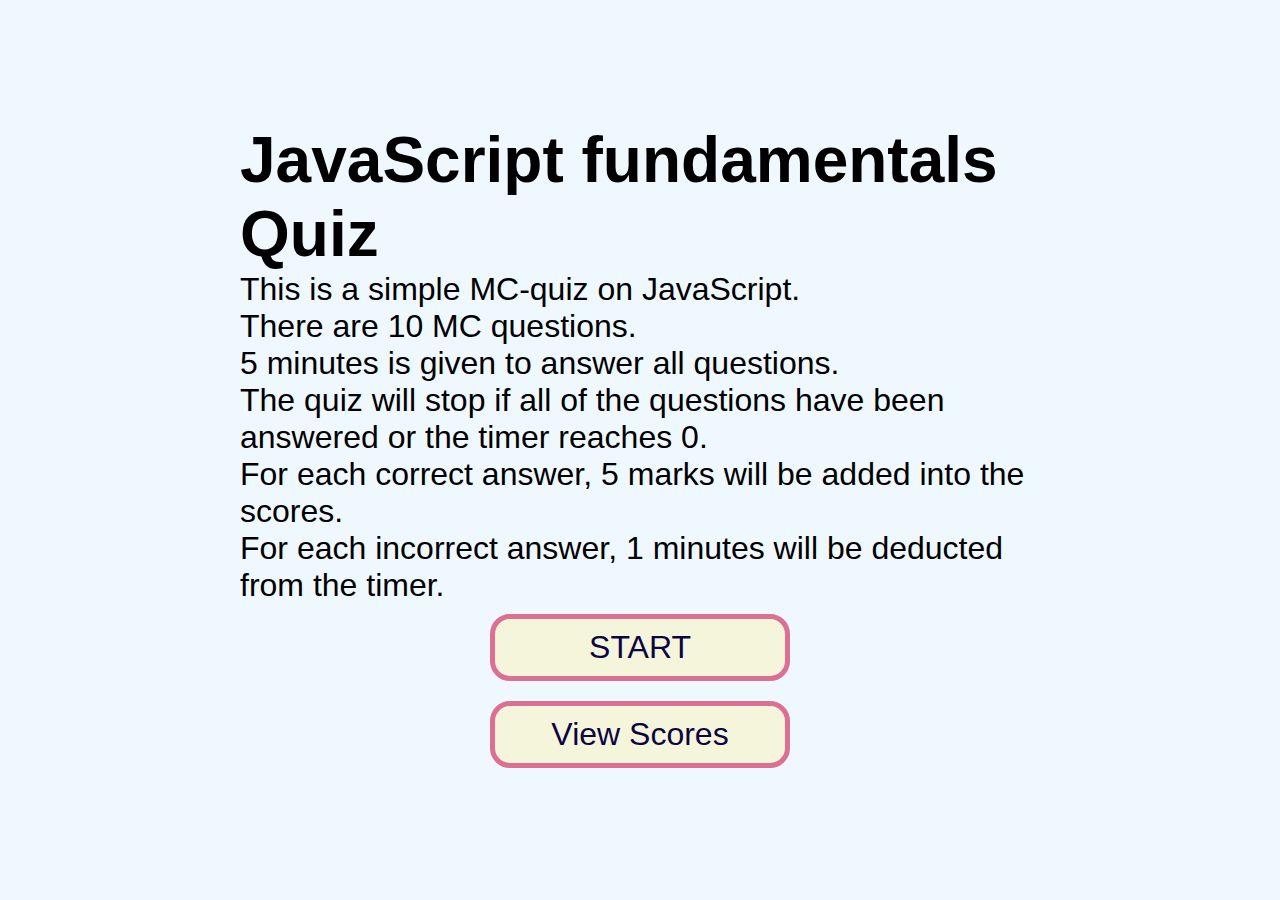
<file: index.html>
<!DOCTYPE html>
<html lang="en">
  <head>
    <meta charset="UTF-8" />
    <meta name="viewport" content="width=device-width, initial-scale=1.0" />
    <meta http-equiv="X-UA-Compatible" content="ie=edge" />
    <title>JavaScript Quiz</title>
    <link rel="stylesheet" href="./assets/index.css" />
  </head>
  <body>
    <div class="container">
        <h1>JavaScript fundamentals Quiz</h1>
        <section class="home">
          <p>This is a simple MC-quiz on JavaScript. </p>
          <p>There are 10 MC questions. </p>
          <p>5 minutes is given to answer all questions. </p>
          <p>The quiz will stop if all of the questions have been answered or the timer reaches 0.</p>
          <p>For each correct answer, 5 marks will be added into the scores.</p>
          <p>For each incorrect answer, 1 minutes will be deducted from the timer. </p>
          </section>
        <a href="./Quiz.html" class = "btn">START</a>
        <a href="./Scores.html" class = "btn">View Scores</a>
    </div>
  </body>
</html>
</file>
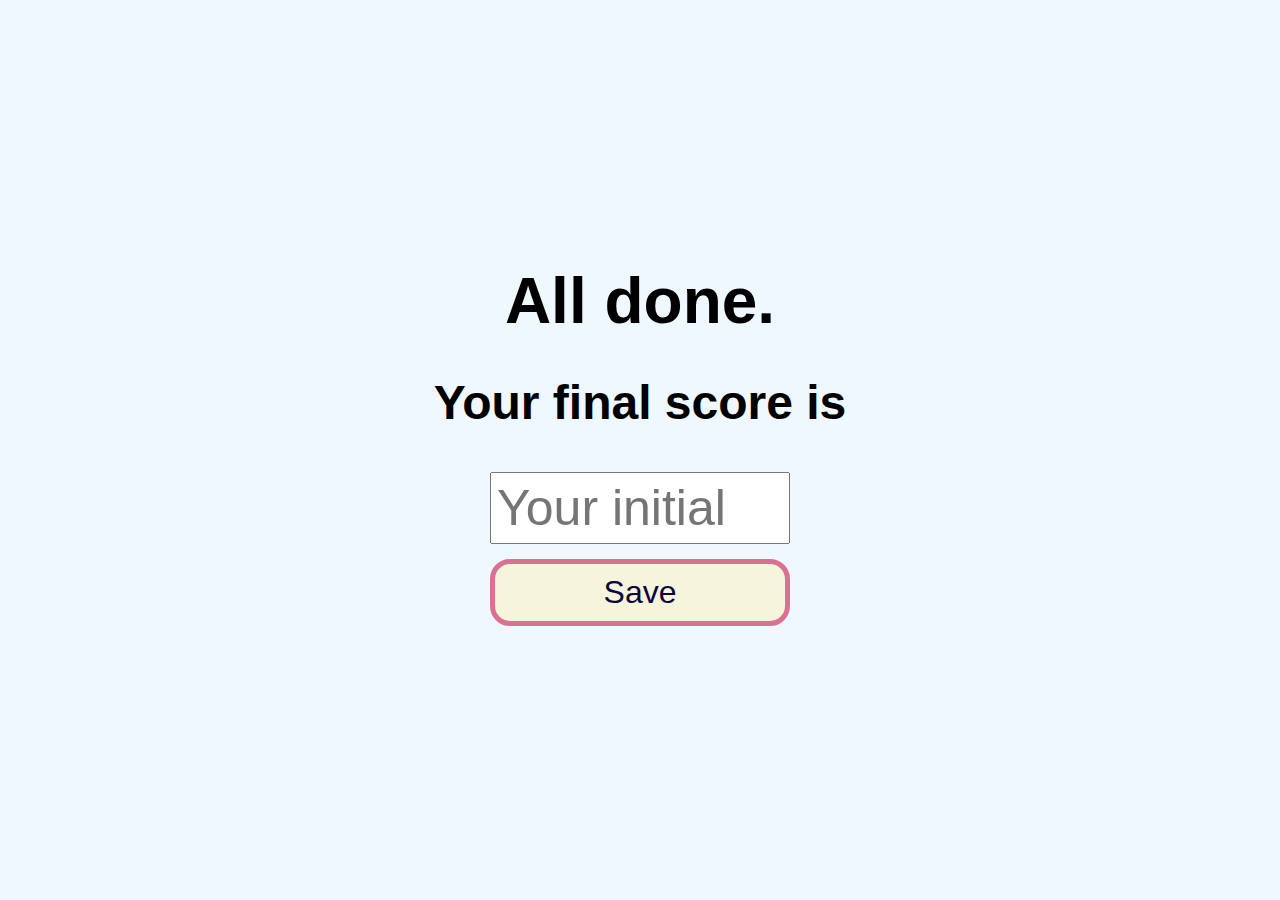
<file: end.html>
<html lang="en">
  <head>
    <meta charset="UTF-8" />
    <meta name="viewport" content="width=device-width, initial-scale=1.0" />
    <meta http-equiv="X-UA-Compatible" content="ie=edge" />
    <title>Player register</title>
    <link rel="stylesheet" href="./assets/index.css" />
  </head>
  <body>
    <div class="container">
      <h1>All done.</h1>
      <br>
      <h2 > Your final score is </h2><h2 id="finalScore"></h2>
      <br>
      <input type="text" name="username" id="username" placeholder="Your initial"/>
      <button type="submit" class="btn" id="save" onclick="saveScore(event)" disabled>Save</button>
    </div>
    <script src="./assets/end.js"></script>
  </body>
</html>
</file>
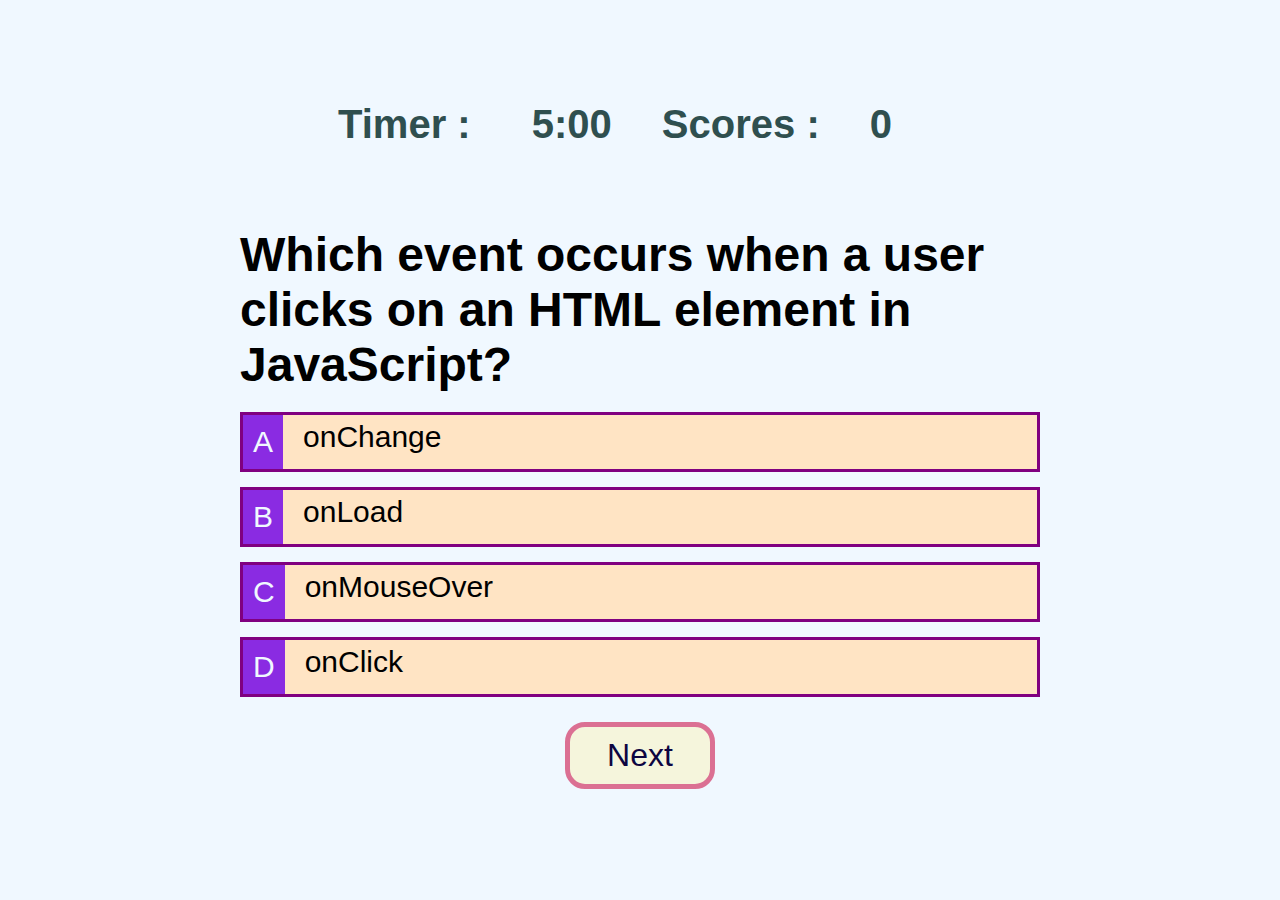
<file: Quiz.html>
<!DOCTYPE html>
<html lang="en">
  <head>
    <meta charset="UTF-8" />
    <meta name="viewport" content="width=device-width, initial-scale=1.0" />
    <meta http-equiv="X-UA-Compatible" content="ie=edge" />
    <title>Quiz-JavaScript Quiz</title>
    <link rel="stylesheet" href="./assets/index.css" />
    <link rel="stylesheet" href="./assets/quiz.css" />
  </head>
  <body>
    <div class="container">
      <section id = "header">
        <div><a>Timer :</a> <a id="timerDisplay"></a></div>
        <div><a>Scores :</a><a id="currentScores">0</a></div>
      </section>
      <section class="quiz">
          <h2 id="question"></h2>
          <div class="choiceContainer">
            <p class="choicePrefix">A</p>
            <p class="choiceContent" data-number="1"></p>
          </div>
          <div class="choiceContainer">
            <p class="choicePrefix">B</p>
            <p class="choiceContent" data-number="2"></p>
          </div>
          <div class="choiceContainer">
            <p class="choicePrefix">C</p>
            <p class="choiceContent"data-number="3"></p>
          </div>
          <div class="choiceContainer">
            <p class="choicePrefix">D</p>
            <p class="choiceContent"data-number="4"></p>
          </div>
      </section>
      <p class= "btn" id="next">Next</p>
    </div>
  <script src="./assets/quiz.js"></script>
  </body>
</html>
</file>
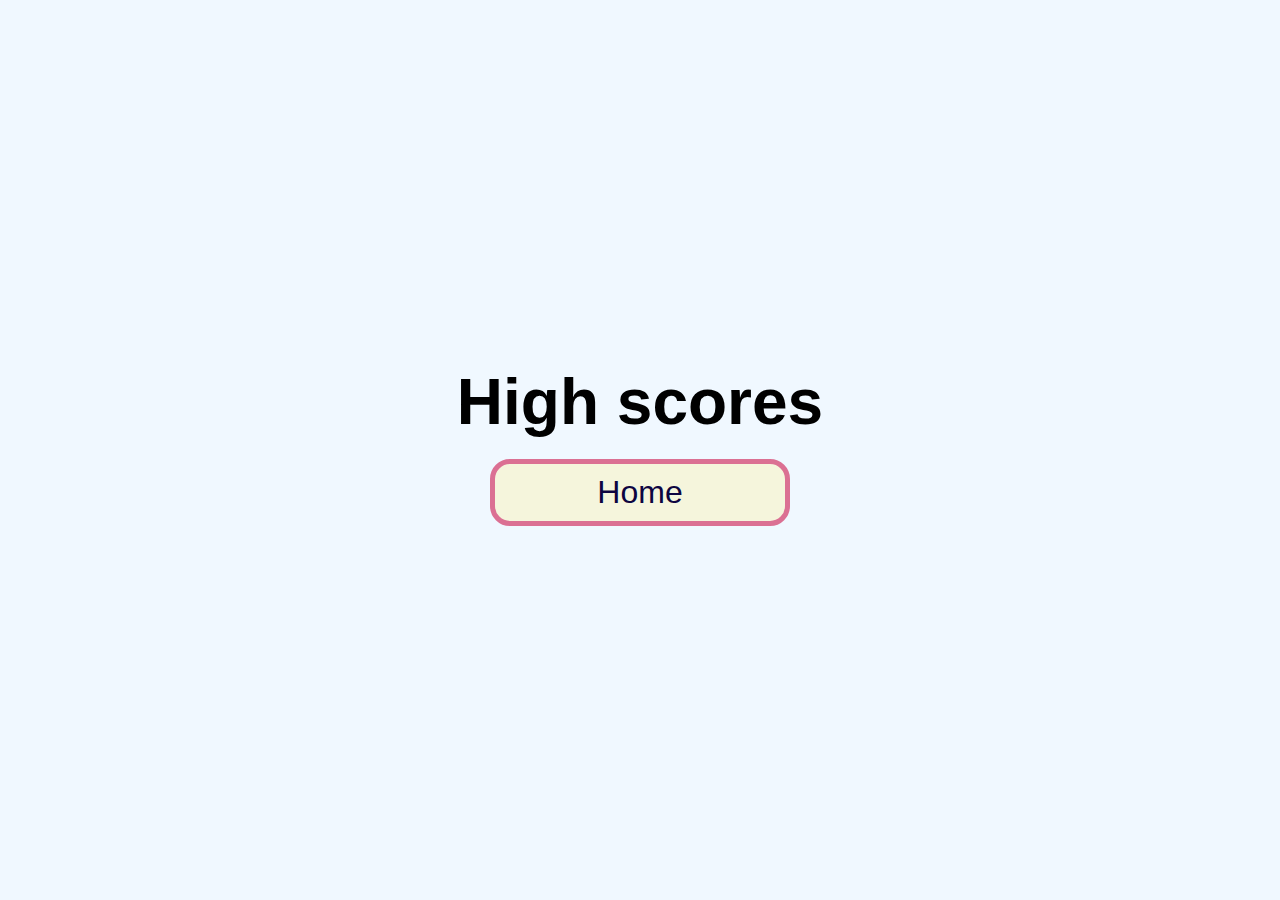
<file: Scores.html>
<!DOCTYPE html>
<html lang="en">
  <head>
    <meta charset="UTF-8" />
    <meta name="viewport" content="width=device-width, initial-scale=1.0" />
    <meta http-equiv="X-UA-Compatible" content="ie=edge" />
    <title>Highest Scores</title>
    <link rel="stylesheet" href="./assets/index.css" />
  </head>
  <body>
    <div class="container">
      <h1>High scores</h1>
      <ul id ="highScoresList"></ul>
      <a href="./index.html" class = "btn">Home</a>
    </div>
    <script src="./assets/scores.js"></script>
  </body>
</html>
</file>
<file: assets/index.css>
:root{
    background-color:aliceblue;
    font-size: 200%;
}

*{
    box-sizing: border-box;
    font-family:'Trebuchet MS', 'Lucida Sans Unicode', 'Lucida Grande', 'Lucida Sans', Arial, sans-serif;
    margin: 0;
    padding: 0;
    color: black;
}

.container{
    width: 100vw;
    height: 100vh;
    max-width: 800px;
    margin: 0 auto; /* to center the container horizontally by adding equal margin on the left and right sides.*/
    display: flex;
    flex-direction: column;
    justify-content: center;
    align-items: center;
}

.home{
    display: flex;
    flex-direction: column;
    justify-content: center;
    align-items: left;
}

.btn{
    color: rgb(13, 5, 65);
    font-size:xx-large;
    border: 5px solid palevioletred;
    background-color: beige;
    width: 300px;
    text-align: center;
    border-radius: 20px;
    padding: 10px;
    text-decoration: none;
    margin: 10px;
}

.btn:hover{
    cursor: pointer;
    box-shadow: 5px 5px 0 0 rgb(109, 56, 73);
    transform: translateY(-1px);
}

form{
    width: 100%;
    display: flex;
    flex-direction: column;
    align-items: center;
}

input{
    margin: 5px;
    width: 300px;
    padding: 5px;
    font-size: 50px;

}

#highScoresList{
    list-style: none;
    padding-left: 0;
    margin-bottom: 10px;
}
.highestScores{
    font-size: 40px;
    margin-bottom: 5px;
}
</file>
<file: assets/quiz.css>
#header {
    font-size: 40px;
    font-weight: bold;
    padding-bottom:80px;
    display: flex;
    flex-direction:row;
}

#header a{
    color: darkslategray;
    padding: 0 50px 50px 0px;
}

.choiceContainer{
    display: flex;
    margin-bottom: 15px;
    width: 100%;
    font-size: 30px;
    border: 3px solid purple;
    background-color: bisque;
}
.choicePrefix{
    padding: 10px;
    background-color: blueviolet;
    color: aliceblue;
}

.choiceContent{
    padding:5px 0 5px 20px;
    width: 100%;
}

.choiceContainer:hover{
    cursor: pointer;
    box-shadow: 5px 5px 0 0 rgb(109, 56, 73);
    transform: translateY(-1px);
}

#question{
    margin-bottom: 20px;
}

#next{
    cursor: pointer;
    color: rgb(13, 5, 65);
    border: 5px solid palevioletred;
    background-color: beige;
    width: 150px;
    text-align: center;
    border-radius: 20px;
    padding: 10px;
    text-decoration: none;
    margin: 10px;
}

.correct{
    background:#dffff2 ;
    border-color: aqua;
}

.wrong{
    background: #FFEBEB;
    border-color: #FF4A4A;
}
</file>
